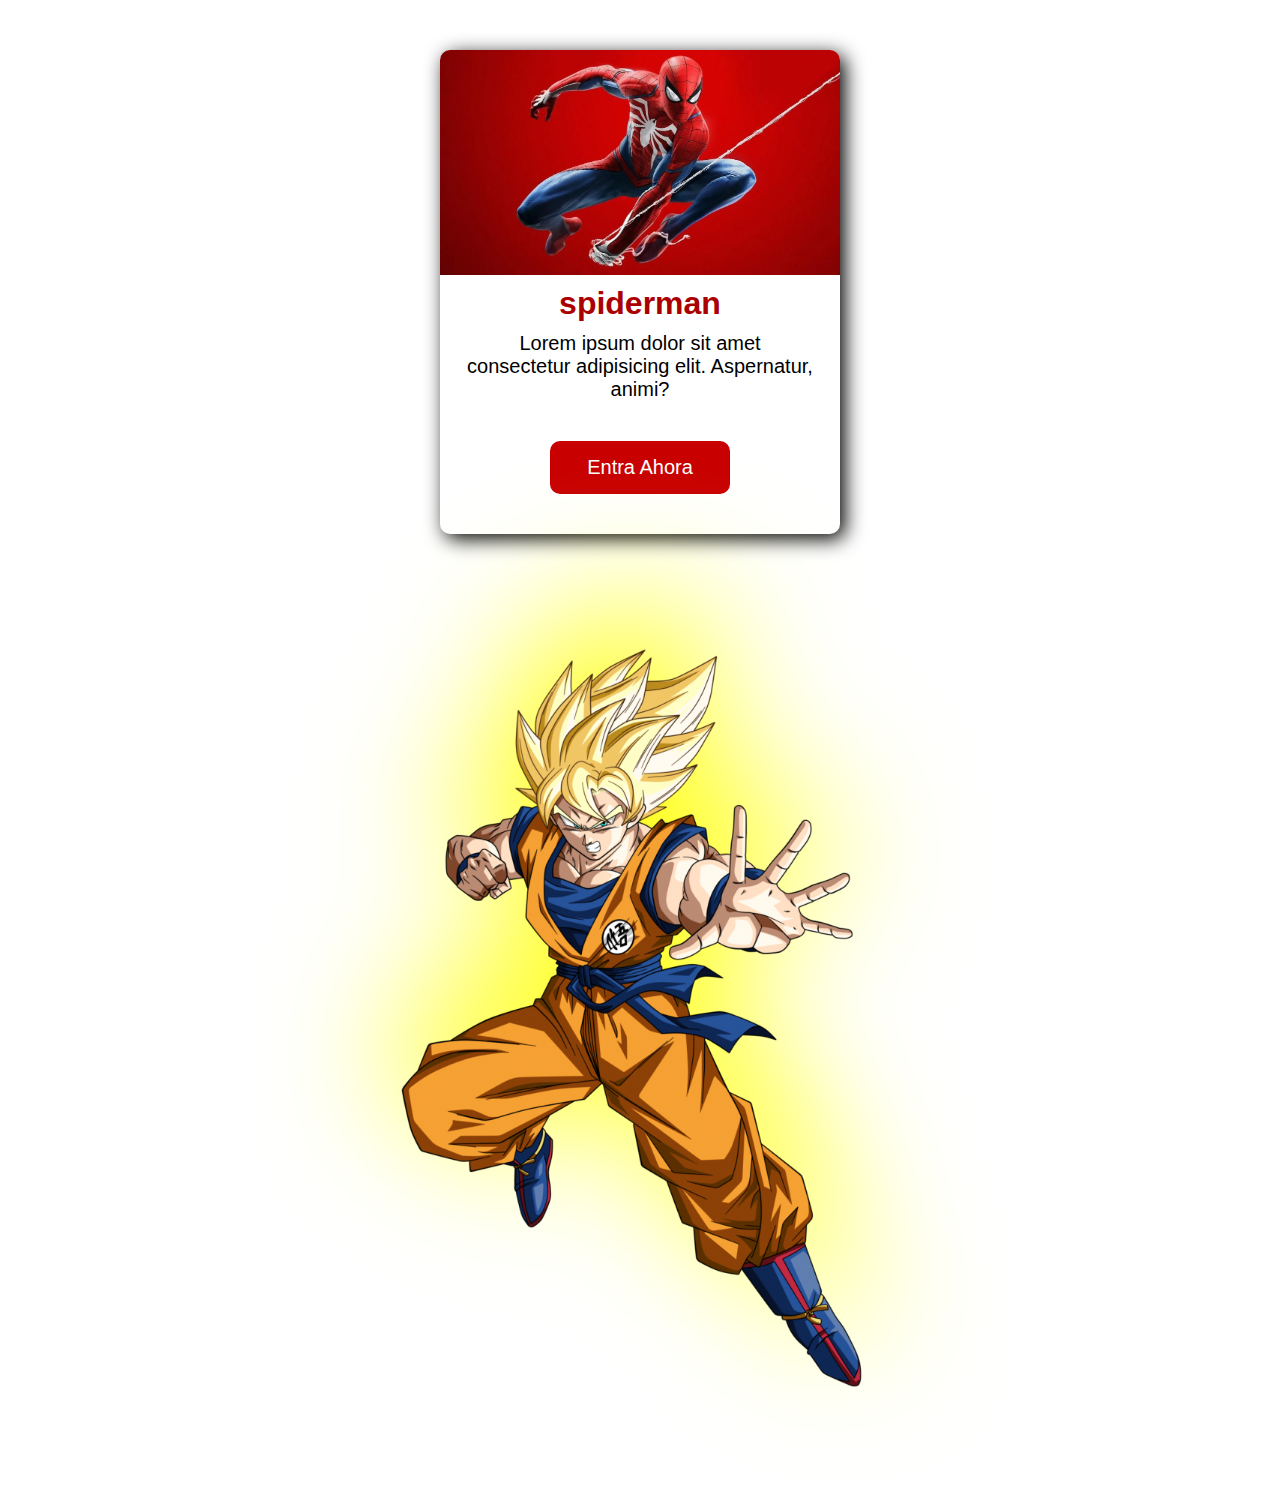
<file: index.html>
<!DOCTYPE html>
<html lang="en">
<head>
  <meta charset="UTF-8">
  <meta name="viewport" content="width=>, initial-scale=1.0">
  <title>Document</title>
  <link rel="stylesheet" href="goku.css" />
</head>
<body>
  <div><img src="spidy.jpg" alt="" class="spiderman">
    <p class="texto1">spiderman</p>
    <p class="text">Lorem ipsum dolor sit amet consectetur adipisicing elit. Aspernatur, animi?</p>
    <a href="spaiderman/spider.html" class="texto">Entra Ahora</a>
  </div>
  <img src="goku.png" alt="" class="goku">
  
</body>
</html>
</file>
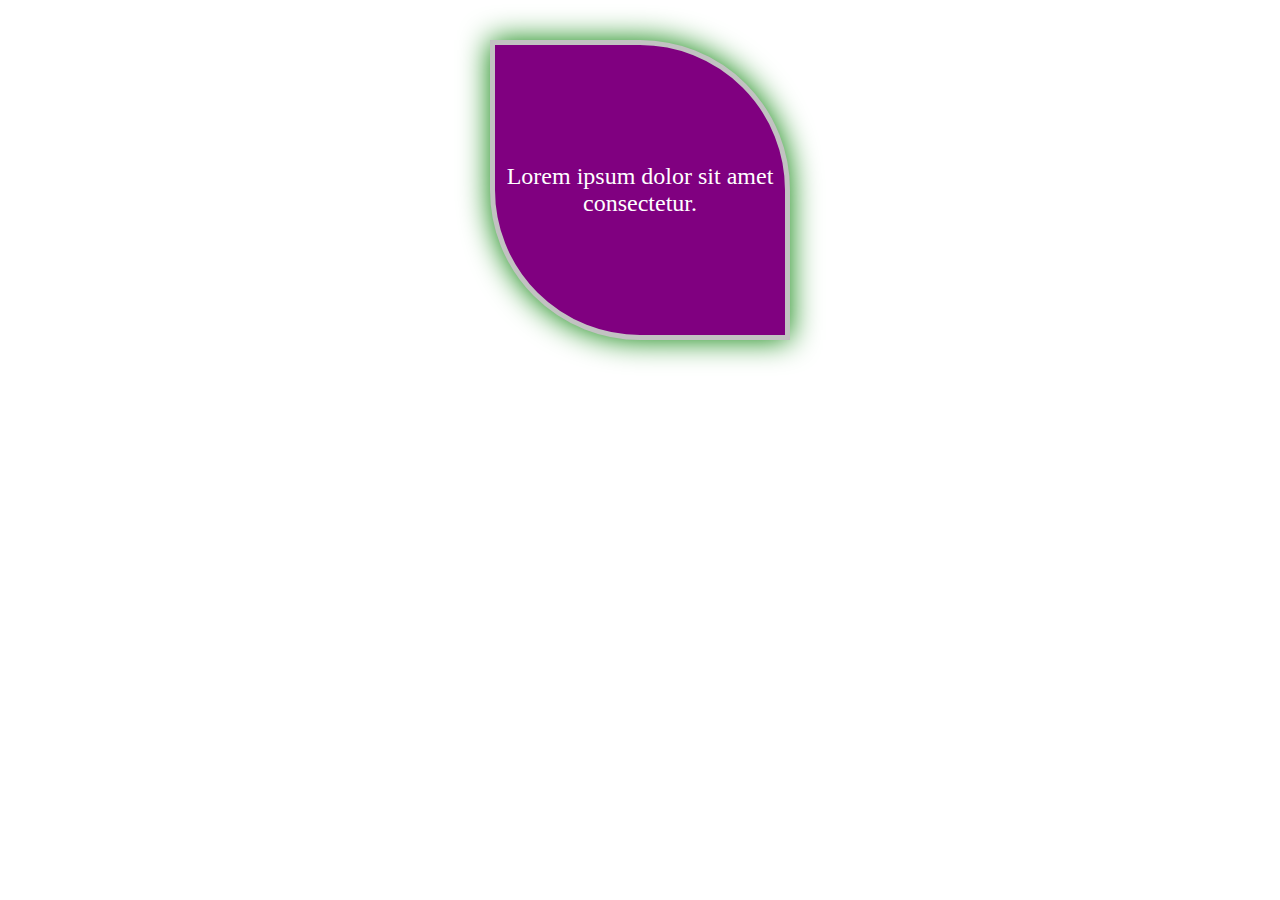
<file: bordes.html>
<!DOCTYPE html>
<html lang="es">
<head>
  <meta charset="UTF-8">
  <meta name="viewport" content="width=device-width, initial-scale=1.0">
  <title>Document</title>
<link rel="stylesheet" href="bordes.css" />
</head>
<body>
  <div class="box">Lorem ipsum dolor sit amet consectetur.</div>
</body>
</html>
</file>
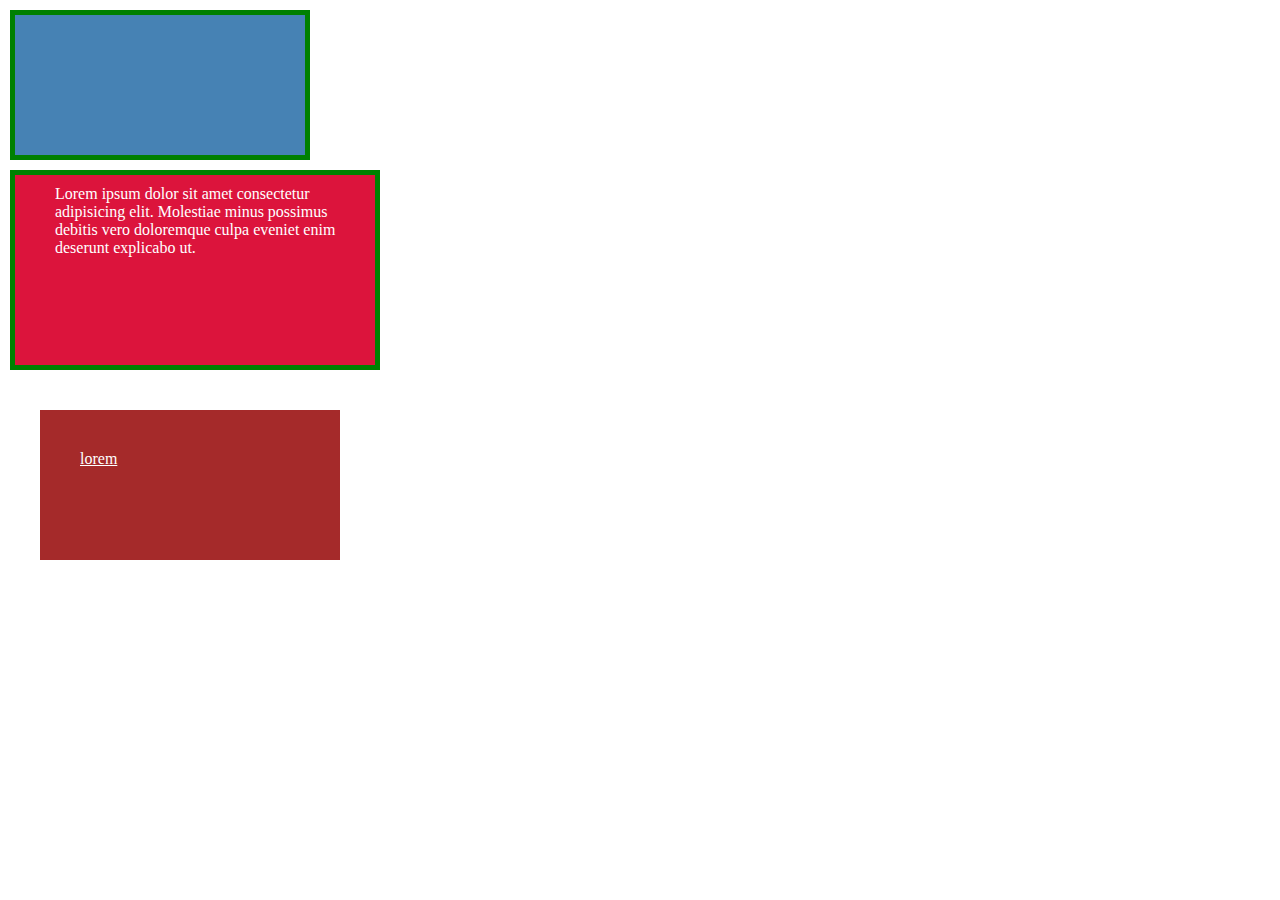
<file: caja.html>
<!DOCTYPE html>
<html lang="en">
<head>
  <meta charset="UTF-8">
  <meta name="viewport" content="width=device-width, initial-scale=1.0">
  <title>Document</title>
  <link rel="stylesheet" href="caja.css" />
</head>
<body>
  <div class="caja caja1"></div>

  <div class="caja caja2">
    Lorem ipsum dolor sit amet consectetur adipisicing elit. Molestiae minus possimus debitis vero doloremque culpa eveniet enim deserunt explicabo ut.</div>
    
  <a href="" class="caja caja3">lorem</a>
  
</body>
</html>
</file>
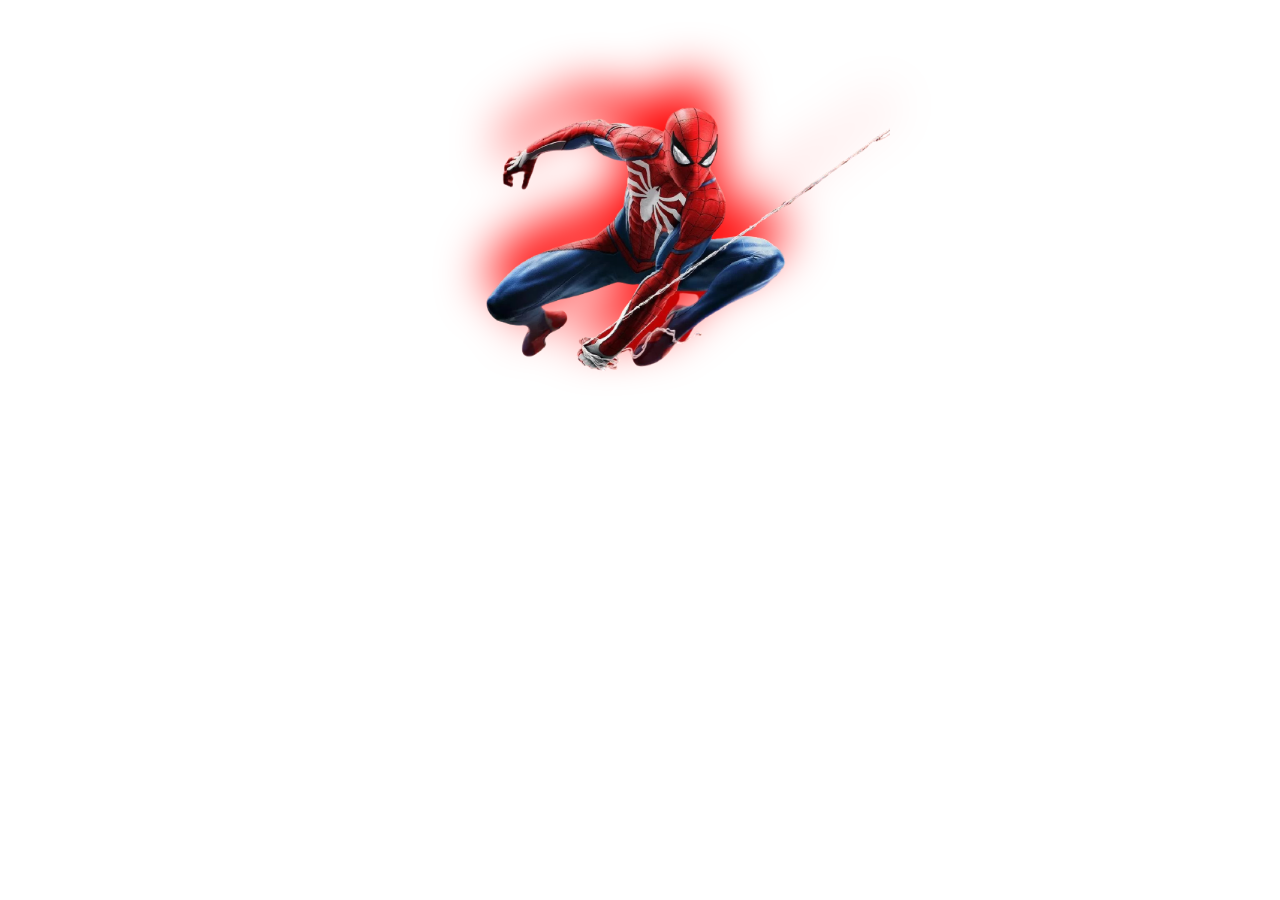
<file: spaiderman/spider.html>
<!DOCTYPE html>
<html lang="en">
<head>
  <meta charset="UTF-8">
  <meta name="viewport" content="width=device-width, initial-scale=1.0">
  <title>spaiderman</title>
  <link rel="stylesheet" href="../goku.css" />
</head>
<body>
  <img src="spaider.png" alt="" class="spaidy">
</body>
</html>
</file>
<file: goku.css>
* {
  margin: 0px;
  padding: 0px;
  box-sizing: border-box;
}
.goku{
    display: block;
    place-content: center;
    width: 500px;
    margin: 100px auto;
    filter: drop-shadow(0px -50px 70px yellow);

}
.spiderman{
  display: block;
  place-content: center;
  width: 100%;
  margin: 0px auto;
  border-top-left-radius: 10px;
  border-top-right-radius: 10px;
}
div{
  display: block;
  place-content: center;
  width: 400px;
  font-size: 20px;
  margin: 50px auto;
  text-align: center;
  box-shadow: 5px 5px 20px #000;
  border-radius: 10px;

}
.texto1{
  color: rgb(170, 0, 0);
  font-size: 32px;
  font-weight:bold;
  font-family: Arial, Helvetica, sans-serif;
  margin: 10px;

}
.texto{
  width: 180px;
  padding: 15px 5px;
  background: rgb(200, 0, 0);
  place-content: center;
  text-align: center;
  color: white;
  margin: 40px auto;
  border-radius: 10px;
  font-family: Arial, Helvetica, sans-serif;
  text-decoration: none;
  display: block;
}
.texto:hover{
  background-color: rgb(135, 0, 0);
  width: 200px;
  height: 60px;
  margin: 36px auto;
}
.text{
  margin: 10px 25px;
  font-family: Arial, Helvetica, sans-serif;
}
.spaidy{
    display: block;
    place-content: center;
    width: 500px;
    margin: 100px auto;
    filter: drop-shadow(0px -30px 25px rgb(255, 0, 0));
}
</file>
<file: bordes.css>
* {
  margin: 0px;
  padding: 0px;
  box-sizing: border-box;
}
body{
  font-size: 24px;
}
.box{
  width: 300px;
  height: 300px;
  background: purple;
  place-content: center;
  text-align: center;
  color: white;
  margin: 40px auto;
  border: solid 5px #c2c2c2;
  border-top-right-radius: 50%;
  border-bottom-left-radius: 50%;
  box-shadow: 0px 0px 30px green;
}
</file>
<file: caja.css>
* {
  margin: 0px;
  padding: 0px;
  box-sizing: border-box;
}
.caja{
  width: 300px;
  height: 150px;
  color: white;

}
.caja1{
background: steelblue;
padding: 10px 20px 30px 40px;
border:solid 5px green;
margin: 10px;
box-sizing: border-box;
}
.caja2{
background: crimson;
padding: 10px 20px 30px 40px;
border:solid 5px green;
margin: 10px;
box-sizing: content-box;

}
.caja3{
background: brown;
padding: 40px;
margin: 40px;
display: block;
color: white;

}
</file>
